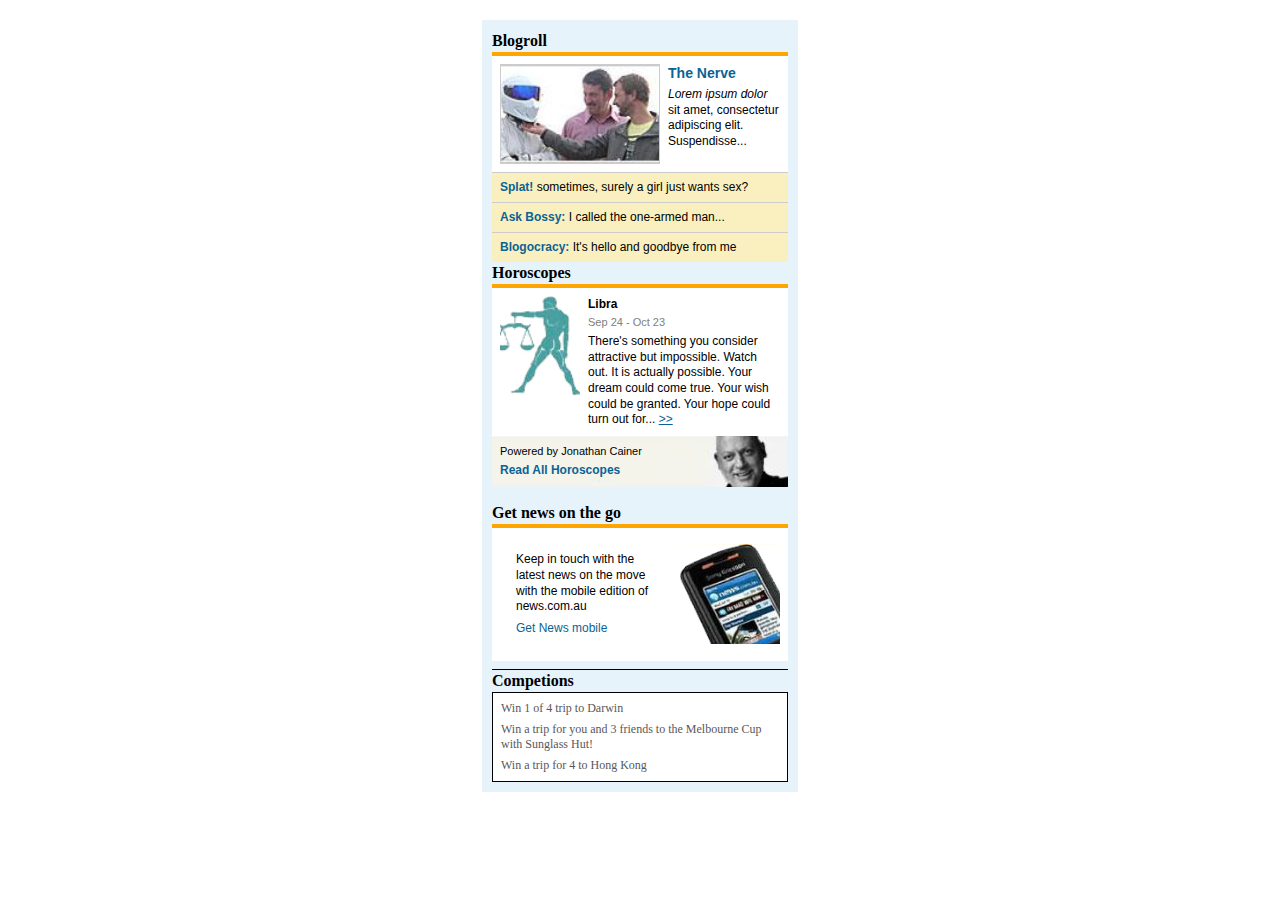
<file: tuan1/ngay2/de2/index.html>
<!DOCTYPE html>
<html lang="en">
  <head>
    <meta charset="UTF-8" />
    <meta http-equiv="X-UA-Compatible" content="IE=Edge" />
    <meta name="viewport" content="width=device-width, initial-scale=1.0" />
    <title>Document</title>
    <link rel="stylesheet" href="style.css" />
  </head>
  <body>
    <main class="main-content">
      <div class="container">
        <!-- Blogroll Section -->
        <div class="blogroll-section">
          <h2 class="section-title">Blogroll</h2>
          <div class="blogroll-content">
            <div class="news-item">
              <img src="public/img-1.jpg" alt="News Image" class="news-image" />
              <div class="news-text">
                <h3 class="news-title">The Nerve</h3>
                <p>
                  <i>Lorem ipsum dolor</i> sit amet, consectetur adipiscing
                  elit. Suspendisse...
                </p>
              </div>
            </div>
            <ul class="blog-links">
              <li>
                <strong>Splat!</strong> sometimes, surely a girl just wants sex?
              </li>
              <li><strong>Ask Bossy:</strong> I called the one-armed man...</li>
              <li>
                <strong>Blogocracy:</strong> It's hello and goodbye from me
              </li>
            </ul>
          </div>
        </div>

        <!-- Horoscopes Section -->
        <div class="horoscopes-section">
          <h2 class="section-title">Horoscopes</h2>
          <div class="horoscope-content">
            <div class="horoscope-top">
              <div class="zodiac-info">
                <img src="public/img-2.jpg" alt="Libra" class="zodiac-image" />
                <div class="zodiac-text">
                  <h3>Libra</h3>
                  <p class="date">Sep 24 - Oct 23</p>
                  <p class="zodiac-text-info">
                    There's something you consider attractive but impossible.
                    Watch out. It is actually possible. Your dream could come
                    true. Your wish could be granted. Your hope could turn out
                    for...
                    <a href="#" class="more-link">>></a>
                  </p>
                </div>
              </div>
            </div>
            <div class="horoscope-bottom">
              <div class="author-info">
                <p>Powered by Jonathan Cainer</p>
                <a href="#" class="read-all-link">Read All Horoscopes</a>
              </div>
            </div>
          </div>
        </div>

        <!-- Get news on the go Section -->
        <div class="news-mobile-section">
          <h2 class="section-title">Get news on the go</h2>
          <div class="mobile-content">
            <div class="mobile-text">
              <p>
                Keep in touch with the latest news on the move with the mobile
                edition of news.com.au
              </p>
              <a href="#" class="mobile-link">Get News mobile</a>
            </div>
            <img
              src="public/img-4.jpg"
              alt="Mobile News"
              class="mobile-image"
            />
          </div>
          <div class="separator"></div>
        </div>

        <!-- Competions Section -->
        <div class="competions-section">
          <h2 class="section-title">Competions</h2>
          <div class="competion-content">
            <p>Win 1 of 4 trip to Darwin</p>
            <p>
              Win a trip for you and 3 friends to the Melbourne Cup with
              Sunglass Hut!
            </p>
            <p>Win a trip for 4 to Hong Kong</p>
          </div>
        </div>
      </div>
    </main>
  </body>
</html>
</file>
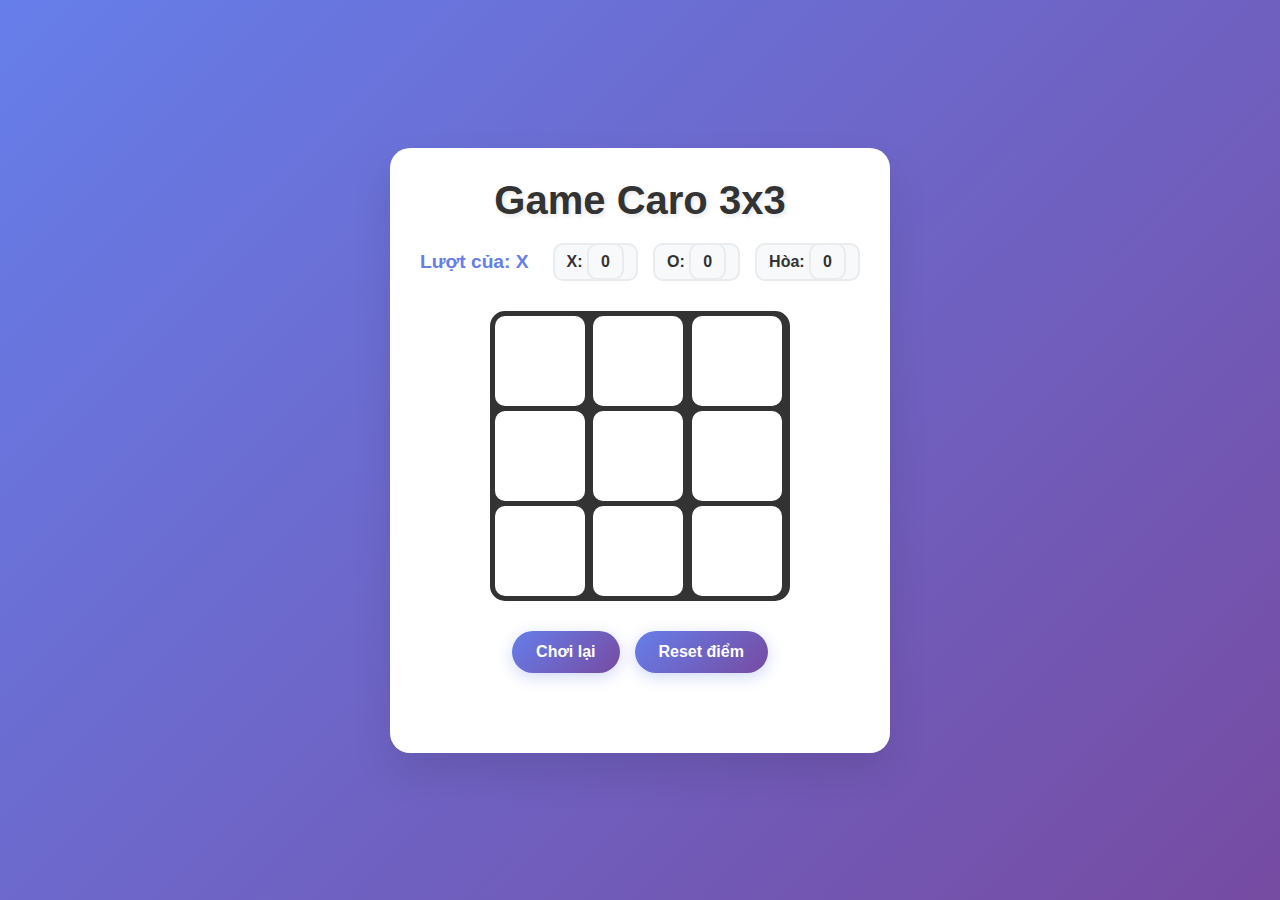
<file: tuan1/ngay2/game2d/index.html>
<!DOCTYPE html>
<html lang="vi">
  <head>
    <meta charset="UTF-8" />
    <meta name="viewport" content="width=device-width, initial-scale=1.0" />
    <title>Game Caro 3x3</title>
    <link rel="stylesheet" href="style.css" />
  </head>
  <body>
    <div class="container">
      <h1>Game Caro 3x3</h1>
      <div class="game-info">
        <div class="player-turn">
          <span id="current-player">Lượt của: X</span>
        </div>
        <div class="score">
          <span>X: <span id="score-x">0</span></span>
          <span>O: <span id="score-o">0</span></span>
          <span>Hòa: <span id="score-tie">0</span></span>
        </div>
      </div>

      <div class="game-board" id="game-board">
        <div class="cell" data-index="0"></div>
        <div class="cell" data-index="1"></div>
        <div class="cell" data-index="2"></div>
        <div class="cell" data-index="3"></div>
        <div class="cell" data-index="4"></div>
        <div class="cell" data-index="5"></div>
        <div class="cell" data-index="6"></div>
        <div class="cell" data-index="7"></div>
        <div class="cell" data-index="8"></div>
      </div>

      <div class="game-controls">
        <button id="reset-game" class="btn">Chơi lại</button>
        <button id="reset-score" class="btn">Reset điểm</button>
      </div>

      <div id="game-message" class="message"></div>
    </div>

    <script src="script.js"></script>
  </body>
</html>
</file>
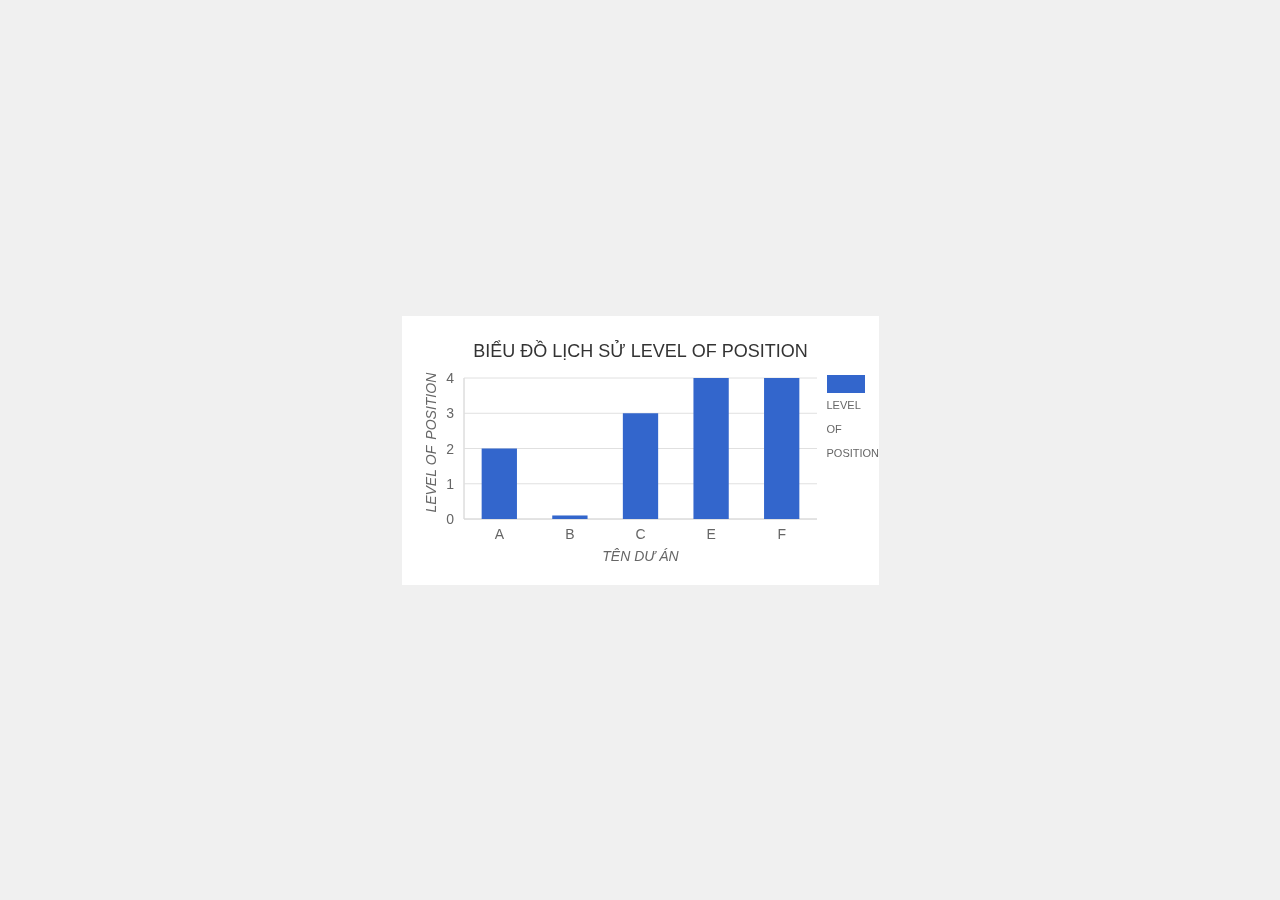
<file: tuan1/ngay5/column-chart/index.html>
<!DOCTYPE html>
<html lang="vi">
  <head>
    <meta charset="UTF-8" />
    <meta name="viewport" content="width=device-width, initial-scale=1.0" />
    <title>Biểu đồ Lịch sử Level of Position</title>
    <style>
      body {
        display: flex;
        justify-content: center;
        align-items: center;
        height: 100vh;
        margin: 0;
        background-color: #f0f0f0;
        font-family: sans-serif;
      }
      /* Container chính, làm gốc cho việc định vị tuyệt đối */
      .chart-container {
        position: relative;
        padding: 20px;
        background-color: #ffffff;
      }

      /* Định vị tuyệt đối cho toàn bộ khối chú thích */
      .legend {
        position: absolute;
        /* Các giá trị top và left sẽ được thiết lập bởi JavaScript */
      }

      .legend-item {
        gap: 10px;
      }

      .legend-color-box {
        background-color: #3366cc;
        flex-shrink: 0;
      }

      /* Container cho các dòng chữ, làm gốc định vị cho từng chữ */
      .legend-text-container {
        position: relative;
        font-size: 11px;
        color: #666;
        height: 100px;
      }

      .legend-text-container span {
        position: absolute;
        left: 0;
      }
    </style>
  </head>
  <body>
    <div class="chart-container">
      <canvas id="myChart" width="437" height="225"></canvas>

      <!-- Chú thích sẽ được định vị bởi JavaScript -->
      <div class="legend" id="chart-legend">
        <div class="legend-item">
          <div class="legend-color-box" id="legend-color-box"></div>
          <div class="legend-text-container">
            <span id="legend-level">LEVEL</span>
            <span id="legend-of">OF</span>
            <span id="legend-position">POSITION</span>
          </div>
        </div>
      </div>
    </div>

    <script type="module" src="./script.js"></script>
  </body>
</html>
</file>
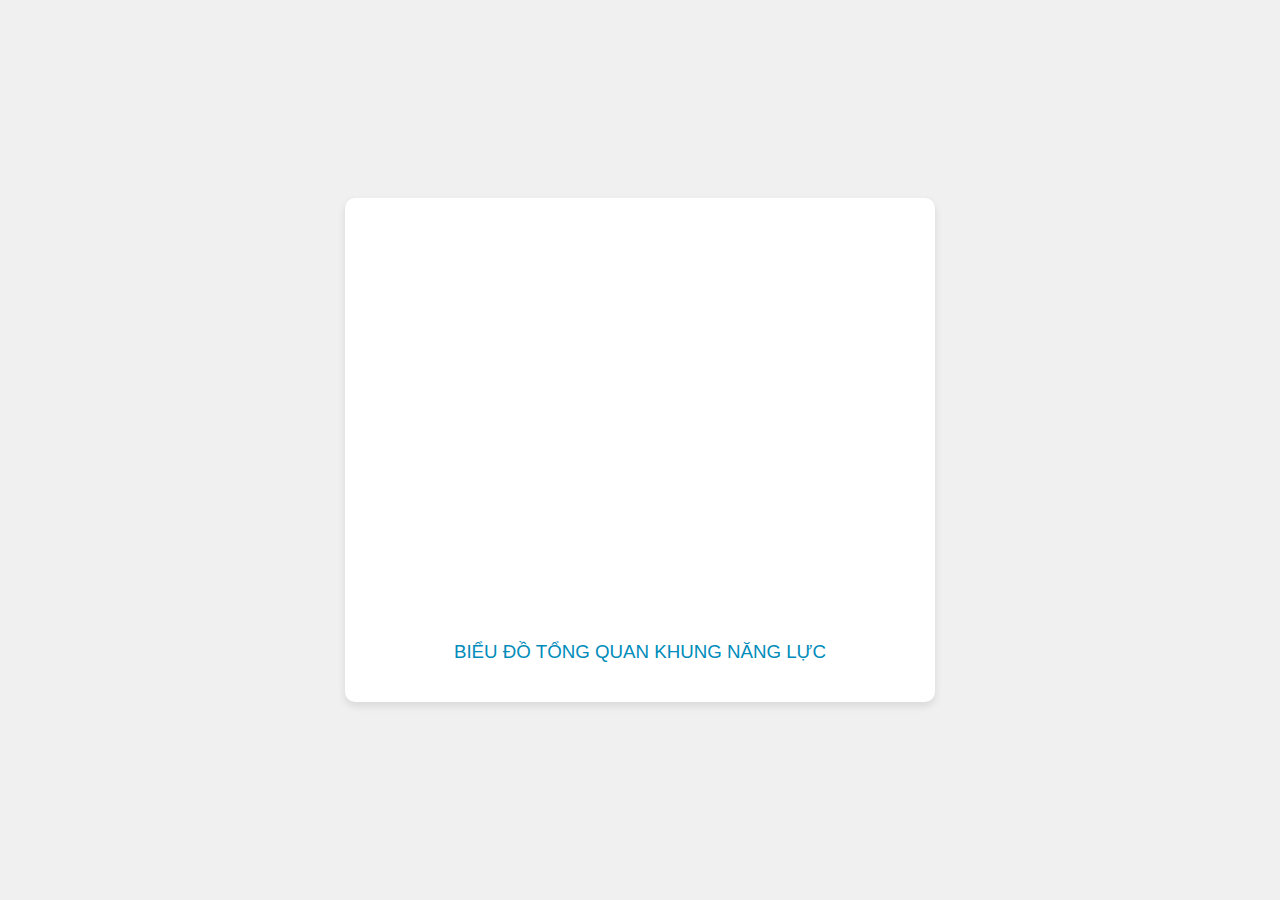
<file: tuan1/ngay5/pie-chart/index.html>
<!DOCTYPE html>
<html lang="vi">
  <head>
    <meta charset="UTF-8" />
    <meta name="viewport" content="width=device-width, initial-scale=1.0" />
    <title>Biểu đồ Pie 3D với Hiệu ứng Cắt</title>
    <style>
      body {
        display: flex;
        justify-content: center;
        align-items: center;
        height: 100vh;
        margin: 0;
        background-color: #f0f0f0;
        font-family: Arial, sans-serif;
      }
      #chart-container {
        text-align: center;
        padding: 20px;
        background-color: #fff;
        border-radius: 10px;
        box-shadow: 0 4px 8px rgba(0, 0, 0, 0.1);
      }
      canvas {
        background-color: #fff;
      }
      h3 {
        color: #008cba;
        font-weight: normal;
      }
    </style>
  </head>
  <body>
    <div id="chart-container">
      <canvas id="myPieChart" width="550" height="400"></canvas>
      <h3>BIỂU ĐỒ TỔNG QUAN KHUNG NĂNG LỰC</h3>
    </div>

    <script type="module" src="./chart.js"></script>
  </body>
</html>
</file>
<file: tuan1/ngay2/de2/style.css>
/* Global Styles */
* {
  margin: 0;
  padding: 0;
  box-sizing: border-box;
}

body {
  font-family: "Arial MT", Arial, Helvetica, sans-serif;
  font-size: 12px;
  line-height: 1.4;
}

.main-content {
  display: flex;
  justify-content: center;
  align-items: flex-start;
  min-height: 100vh;
  min-width: 100vh;
  padding: 20px;
}

.container {
  width: 316px;
  margin: 0;
  padding: 10px;
  background-color: #e6f3fb;
}

/* Section Titles */
.section-title {
  font-family: "Times New Roman", Times, serif;
  font-size: 16px;
  color: #000000;
  font-weight: bold;
}

/* Blogroll Section */
.blogroll-section .section-title {
  margin: 0;
}
.blogroll-section .blogroll-content {
  background-color: #ffffff;
  border-top: 4px solid #ffa500;
}
.blogroll-section .blogroll-content .news-item {
  display: flex;
  padding: 8px;
  border-bottom: 1px solid #cccccc;
}
.blogroll-section .blogroll-content .news-item .news-image {
  width: 160px;
  height: 100px;
  border: 1px solid #cccccc;
  margin-right: 8px;
  object-fit: cover;
}
.blogroll-section .blogroll-content .news-item .news-text {
  flex: 1;
}
.blogroll-section .blogroll-content .news-item .news-text .news-title {
  color: #0a6395;
  font-weight: bold;
  margin-bottom: 3px;
  text-decoration: none;
}
.blogroll-section .blogroll-content .news-item .news-text p {
  font-size: 12px;
  line-height: 1.3;
}
.blogroll-section .blogroll-content .news-item .news-text p em {
  font-style: italic;
}
.blogroll-section .blogroll-content .blog-links {
  list-style: none;
  padding: 0;
}
.blogroll-section .blogroll-content .blog-links li {
  background-color: #faf0bf;
  padding: 6px 8px;
  border-bottom: 1px solid #cccccc;
}
.blogroll-section .blogroll-content .blog-links li:last-child {
  border-bottom: none;
}
.blogroll-section .blogroll-content .blog-links li strong {
  color: #0a6395;
}

/* Links */
a {
  color: #0a6395;
  text-decoration: none;
}
a:hover {
  text-decoration: underline;
}

/* Horoscopes Section */
.horoscopes-section {
  margin-bottom: 15px;
}
.horoscopes-section .horoscope-content {
  border-top: 4px solid #ffa500;
}
.horoscopes-section .horoscope-content .horoscope-top {
  background-color: #ffffff;
  padding: 8px;
}
.horoscopes-section .horoscope-content .horoscope-top .zodiac-info {
  display: flex;
  align-items: flex-start;
}
.horoscopes-section .horoscope-content .horoscope-top .zodiac-info .zodiac-image {
  width: 80px;
  height: 100px;
  margin-right: 8px;
  object-fit: cover;
}
.horoscopes-section .horoscope-content .horoscope-top .zodiac-info .zodiac-text {
  flex: 1;
}
.horoscopes-section .horoscope-content .horoscope-top .zodiac-info .zodiac-text h3 {
  font-size: 12px;
  font-weight: bold;
  margin-bottom: 2px;
}
.horoscopes-section .horoscope-content .horoscope-top .zodiac-info .zodiac-text .date {
  color: #808080;
  font-size: 11px;
  margin-bottom: 5px;
}
.horoscopes-section .horoscope-content .horoscope-top .zodiac-info .zodiac-text p {
  font-size: 12px;
  line-height: 1.3;
}
.horoscopes-section .horoscope-content .horoscope-top .zodiac-info .zodiac-text .more-link {
  color: #0a6395;
  text-decoration: underline;
}
.horoscopes-section .horoscope-content .horoscope-bottom {
  background-color: #f4f4ec;
  background-image: url("public/img-3.jpg");
  background-position: right center;
  background-repeat: no-repeat;
  background-size: auto 100%;
  padding: 8px;
  padding-right: 50px;
  display: flex;
  justify-content: flex-start;
  align-items: center;
  min-height: 50px;
}
.horoscopes-section .horoscope-content .horoscope-bottom .author-info {
  flex: 1;
}
.horoscopes-section .horoscope-content .horoscope-bottom .author-info p {
  font-size: 11px;
  margin-bottom: 3px;
}
.horoscopes-section .horoscope-content .horoscope-bottom .author-info .read-all-link {
  font-size: 12px;
  color: #0a6395;
  font-weight: bold;
}

/* Get news on the go Section */
.news-mobile-section {
  margin-bottom: 0;
}
.news-mobile-section .mobile-content {
  background-color: #ffffff;
  padding: 8px;
  display: flex;
  align-items: center;
  border-top: 4px solid #ffa500;
}
.news-mobile-section .mobile-content .mobile-text {
  flex: 1;
  margin-right: 8px;
  padding: 16px;
}
.news-mobile-section .mobile-content .mobile-text p {
  margin-bottom: 5px;
  line-height: 1.3;
}
.news-mobile-section .mobile-content .mobile-text .mobile-link {
  color: #0a6395;
  font-size: 12px;
}
.news-mobile-section .mobile-content .mobile-image {
  width: 100px;
  height: 100px;
  object-fit: cover;
}
.news-mobile-section .separator {
  height: 1px;
  background-color: #000;
  margin-top: 8px;
}

/* Competions Section */
.competions-section .section-title {
  margin: 0;
  color: #000;
}
.competions-section .competion-content {
  padding: 8px;
  background-color: #ffffff;
  border: 1px solid #000;
  font-family: "Times New Roman", Times, serif;
  color: #58585a;
}
.competions-section .competion-content p {
  margin-bottom: 5px;
  line-height: 1.3;
}
.competions-section .competion-content p:last-child {
  margin-bottom: 0;
}

/*# sourceMappingURL=style.css.map */
</file>
<file: tuan1/ngay2/game2d/style.css>
* {
  margin: 0;
  padding: 0;
  box-sizing: border-box;
}

body {
  font-family: "Arial", sans-serif;
  background: linear-gradient(135deg, #667eea 0%, #764ba2 100%);
  min-height: 100vh;
  display: flex;
  justify-content: center;
  align-items: center;
  color: #333;
}

.container {
  background: white;
  border-radius: 20px;
  padding: 30px;
  box-shadow: 0 20px 40px rgba(0, 0, 0, 0.1);
  text-align: center;
  max-width: 500px;
  width: 90%;
}

h1 {
  color: #333;
  margin-bottom: 20px;
  font-size: 2.5em;
  text-shadow: 2px 2px 4px rgba(0, 0, 0, 0.1);
}

.game-info {
  display: flex;
  justify-content: space-between;
  align-items: center;
  margin-bottom: 30px;
  flex-wrap: wrap;
  gap: 15px;
}

.player-turn {
  font-size: 1.2em;
  font-weight: bold;
  color: #667eea;
}

.score {
  display: flex;
  gap: 15px;
  font-weight: bold;
}

.score span {
  background: #f8f9fa;
  padding: 8px 12px;
  border-radius: 10px;
  border: 2px solid #e9ecef;
}

.game-board {
  display: grid;
  grid-template-columns: repeat(3, 1fr);
  grid-gap: 5px;
  max-width: 300px;
  margin: 0 auto 30px;
  background: #333;
  padding: 5px;
  border-radius: 15px;
}

.cell {
  background: white;
  width: 90px;
  height: 90px;
  display: flex;
  justify-content: center;
  align-items: center;
  font-size: 2.5em;
  font-weight: bold;
  cursor: pointer;
  border-radius: 10px;
  transition: all 0.3s ease;
  position: relative;
}

.cell:hover {
  background: #f8f9fa;
  transform: scale(1.05);
}

.cell.x {
  color: #e74c3c;
  background: #ffeaa7;
}

.cell.o {
  color: #3498db;
  background: #a8e6cf;
}

.cell.winner {
  background: #00b894 !important;
  color: white !important;
  animation: winner-pulse 0.6s ease-in-out;
}

@keyframes winner-pulse {
  0% {
    transform: scale(1);
  }
  50% {
    transform: scale(1.1);
  }
  100% {
    transform: scale(1);
  }
}

.game-controls {
  display: flex;
  gap: 15px;
  justify-content: center;
  margin-bottom: 20px;
  flex-wrap: wrap;
}

.btn {
  background: linear-gradient(135deg, #667eea 0%, #764ba2 100%);
  color: white;
  border: none;
  padding: 12px 24px;
  border-radius: 25px;
  cursor: pointer;
  font-size: 1em;
  font-weight: bold;
  transition: all 0.3s ease;
  box-shadow: 0 4px 15px rgba(102, 126, 234, 0.3);
}

.btn:hover {
  transform: translateY(-2px);
  box-shadow: 0 6px 20px rgba(102, 126, 234, 0.4);
}

.btn:active {
  transform: translateY(0);
}

.message {
  font-size: 1.3em;
  font-weight: bold;
  margin-top: 20px;
  padding: 15px;
  border-radius: 10px;
  transition: all 0.3s ease;
}

.message.winner {
  background: #d4edda;
  color: #155724;
  border: 2px solid #c3e6cb;
}

.message.tie {
  background: #fff3cd;
  color: #856404;
  border: 2px solid #ffeaa7;
}

/* Responsive design */
@media (max-width: 480px) {
  .container {
    padding: 20px;
    margin: 10px;
  }

  h1 {
    font-size: 2em;
  }

  .cell {
    width: 70px;
    height: 70px;
    font-size: 2em;
  }

  .game-board {
    max-width: 230px;
  }

  .game-info {
    flex-direction: column;
    gap: 10px;
  }

  .score {
    justify-content: center;
  }
}
</file>
